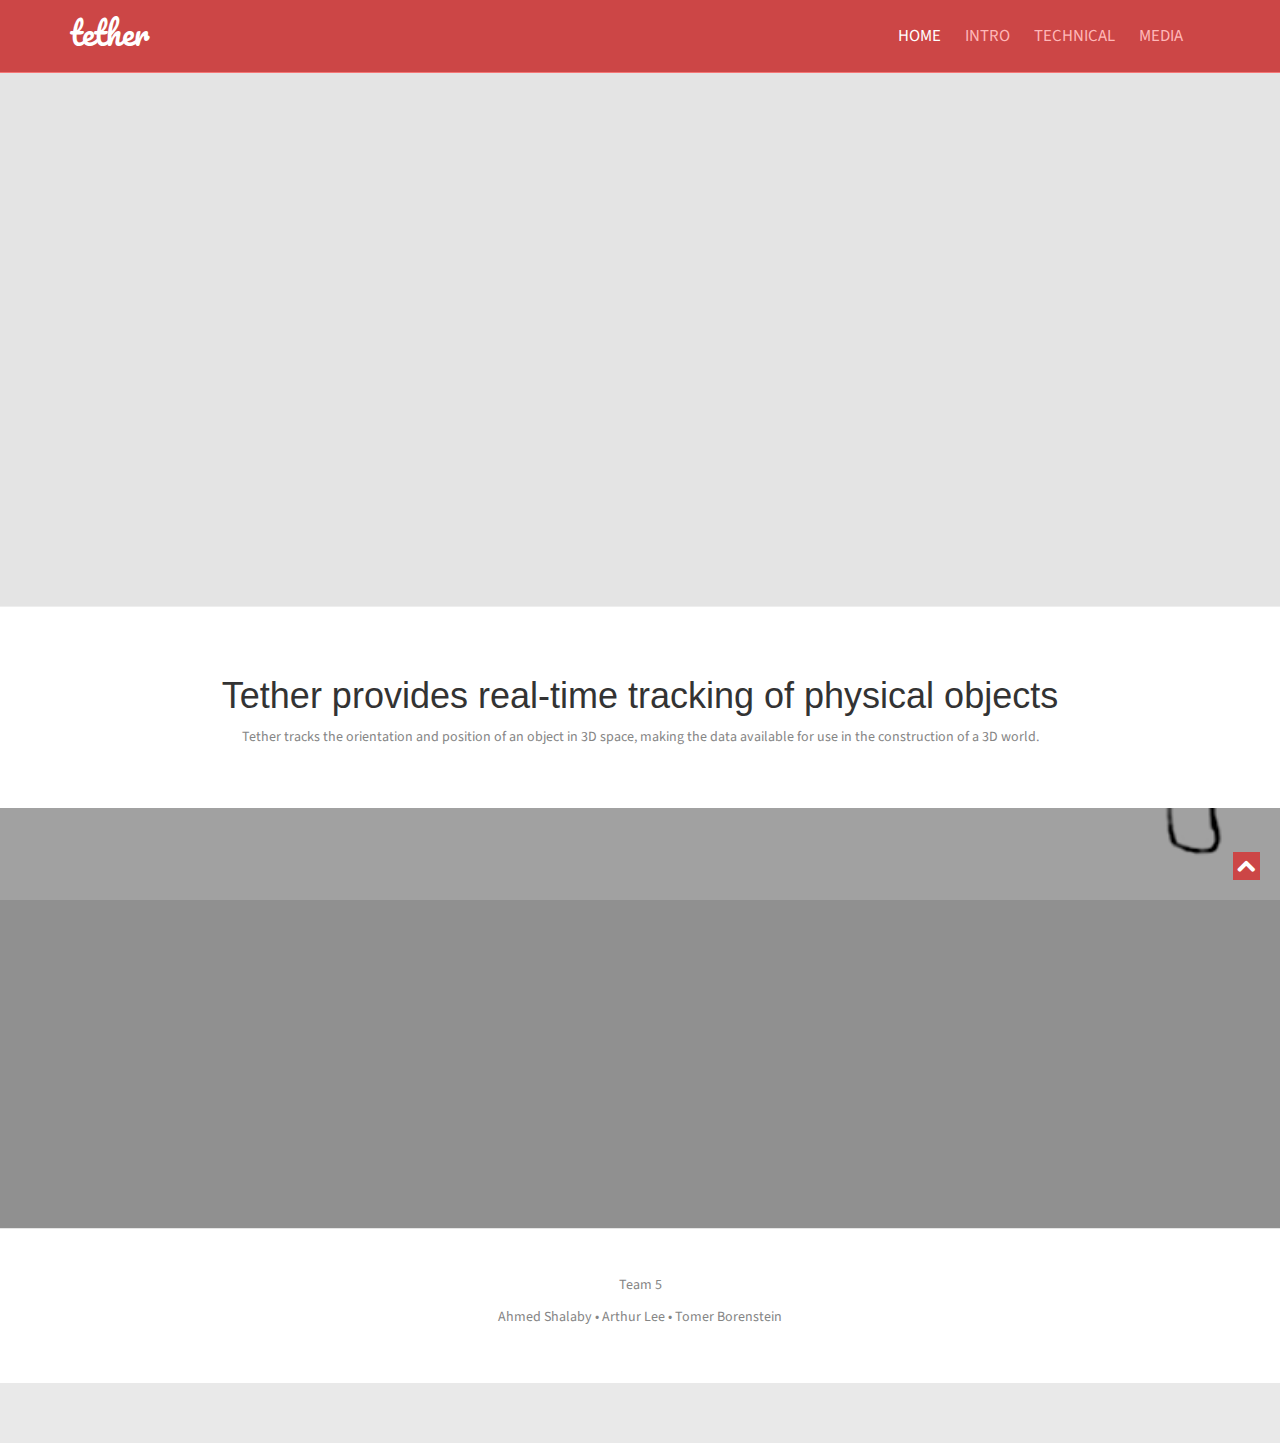
<file: website/index.html>
<!doctype html>
<!--[if IE 7 ]>    <html lang="en-gb" class="isie ie7 oldie no-js"> <![endif]-->
<!--[if IE 8 ]>    <html lang="en-gb" class="isie ie8 oldie no-js"> <![endif]-->
<!--[if IE 9 ]>    <html lang="en-gb" class="isie ie9 no-js"> <![endif]-->
<!--[if (gt IE 9)|!(IE)]><!-->
<html lang="en-gb" class="no-js">
<!--<![endif]-->
<head>
    <meta charset="utf-8">
    <meta name="viewport" content="width=device-width, initial-scale=1, maximum-scale=1">
    <!--[if lt IE 9]>
    <meta http-equiv="X-UA-Compatible" content="IE=edge,chrome=1">
    <![endif]-->
    <title>tether</title>
    <!--[if lt IE 9]>
        <script src="http://html5shim.googlecode.com/svn/trunk/html5.js"></script>
    <![endif]-->
    <!--[if lte IE 8]>
    <script type="text/javascript" src="http://explorercanvas.googlecode.com/svn/trunk/excanvas.js"></script>
  <![endif]-->
    <link rel="stylesheet" href="css/bootstrap.min.css" />
    <link rel="stylesheet" type="text/css" href="css/isotope.css" media="screen" />
    <link rel="stylesheet" href="js/fancybox/jquery.fancybox.css" type="text/css" media="screen" />
    <!-- Owl Carousel Assets -->
    <link rel="stylesheet" href="css/styles.css" />
    <!-- Font Awesome -->
    <link href="font/css/font-awesome.min.css" rel="stylesheet">
</head>

<body>
    <header class="header">
        <div class="container">
            <nav class="navbar navbar-inverse" role="navigation">
                <div class="navbar-header">
                    <button type="button" id="nav-toggle" class="navbar-toggle" data-toggle="collapse" data-target="#main-nav">
                        <span class="sr-only">Toggle navigation</span>
                        <span class="icon-bar"></span>
                        <span class="icon-bar"></span>
                        <span class="icon-bar"></span>
                    </button>
                    <a href="#" class="navbar-brand scroll-top logo"><b>tether</b></a>
                </div>
                <!--/.navbar-header-->
                <div id="main-nav" class="collapse navbar-collapse">
                    <ul class="nav navbar-nav" id="mainNav">
                        <li class="active"><a href="#home">Home</a></li>
                        <li><a href="intro.html">Intro</a></li>
                        <li><a href="tech.html">Technical</a></li>
                        <li><a href="media.html">Media</a></li>
                    </ul>
                </div>
                <!--/.navbar-collapse-->
            </nav>
            <!--/.navbar-->
        </div>
        <!--/.container-->
    </header>
    <!--/.header-->
    <div id="#top"></div>
    <section id="home">
        <div class="banner-container" style="text-align: center">
          <iframe width="960" height="540" src="https://www.youtube.com/embed/zDt4BUY5qfU" frameborder="0" allowfullscreen></iframe>
        </div>
    </section>
    <section id="introText">
        <div class="container">
            <div class="text-center">
            <h1>Tether provides real-time tracking of physical objects</h1>
            <p>Tether tracks the orientation and position of an object in 3D space, making the data available for use in the construction of a 3D world.</p>
            </div>
        </div>

    </section>

    <!--Picture-->
    <section id="quote" class="bg-parlex">
        <div class="parlex-back">
            <div class="container secPad text-center">
              <br><br><br><br><br><br><br><br><br><br><br><br>
            </div>
            <!--/.container-->
        </div>
    </section>

    <footer>
        <div class="container">
            <div class="social text-center">
              <p>Team 5</p>
              <p>Ahmed Shalaby &bull; Arthur Lee &bull; Tomer Borenstein</p>
            </div>

            <div class="clear"></div>
            <!--CLEAR FLOATS-->
        </div>
    </footer>
    <!--/.page-section-->
    <section class="copyright">
        <div class="container">
            <div class="row">
                <div class="col-sm-12 text-center">
                    Template by <a href="http://webThemez.com">WebThemez.com</a>
                </div>
            </div>
            <!-- / .row -->
        </div>
    </section>
    <a href="#top" class="topHome"><i class="fa fa-chevron-up fa-2x"></i></a>

    <!--[if lte IE 8]><script src="//ajax.googleapis.com/ajax/libs/jquery/1.11.0/jquery.min.js"></script><![endif]-->
    <script src="js/modernizr-latest.js"></script>
    <script src="js/jquery-1.8.2.min.js" type="text/javascript"></script>
    <script src="js/bootstrap.min.js" type="text/javascript"></script>
    <script src="js/jquery.isotope.min.js" type="text/javascript"></script>
    <script src="js/fancybox/jquery.fancybox.pack.js" type="text/javascript"></script>
    <script src="js/jquery.nav.js" type="text/javascript"></script>
    <script src="js/jquery.cslider.js" type="text/javascript"></script>
    <script src="js/custom.js" type="text/javascript"></script>
    <script src="js/owl-carousel/owl.carousel.js"></script>
</body>
</html>
</file>
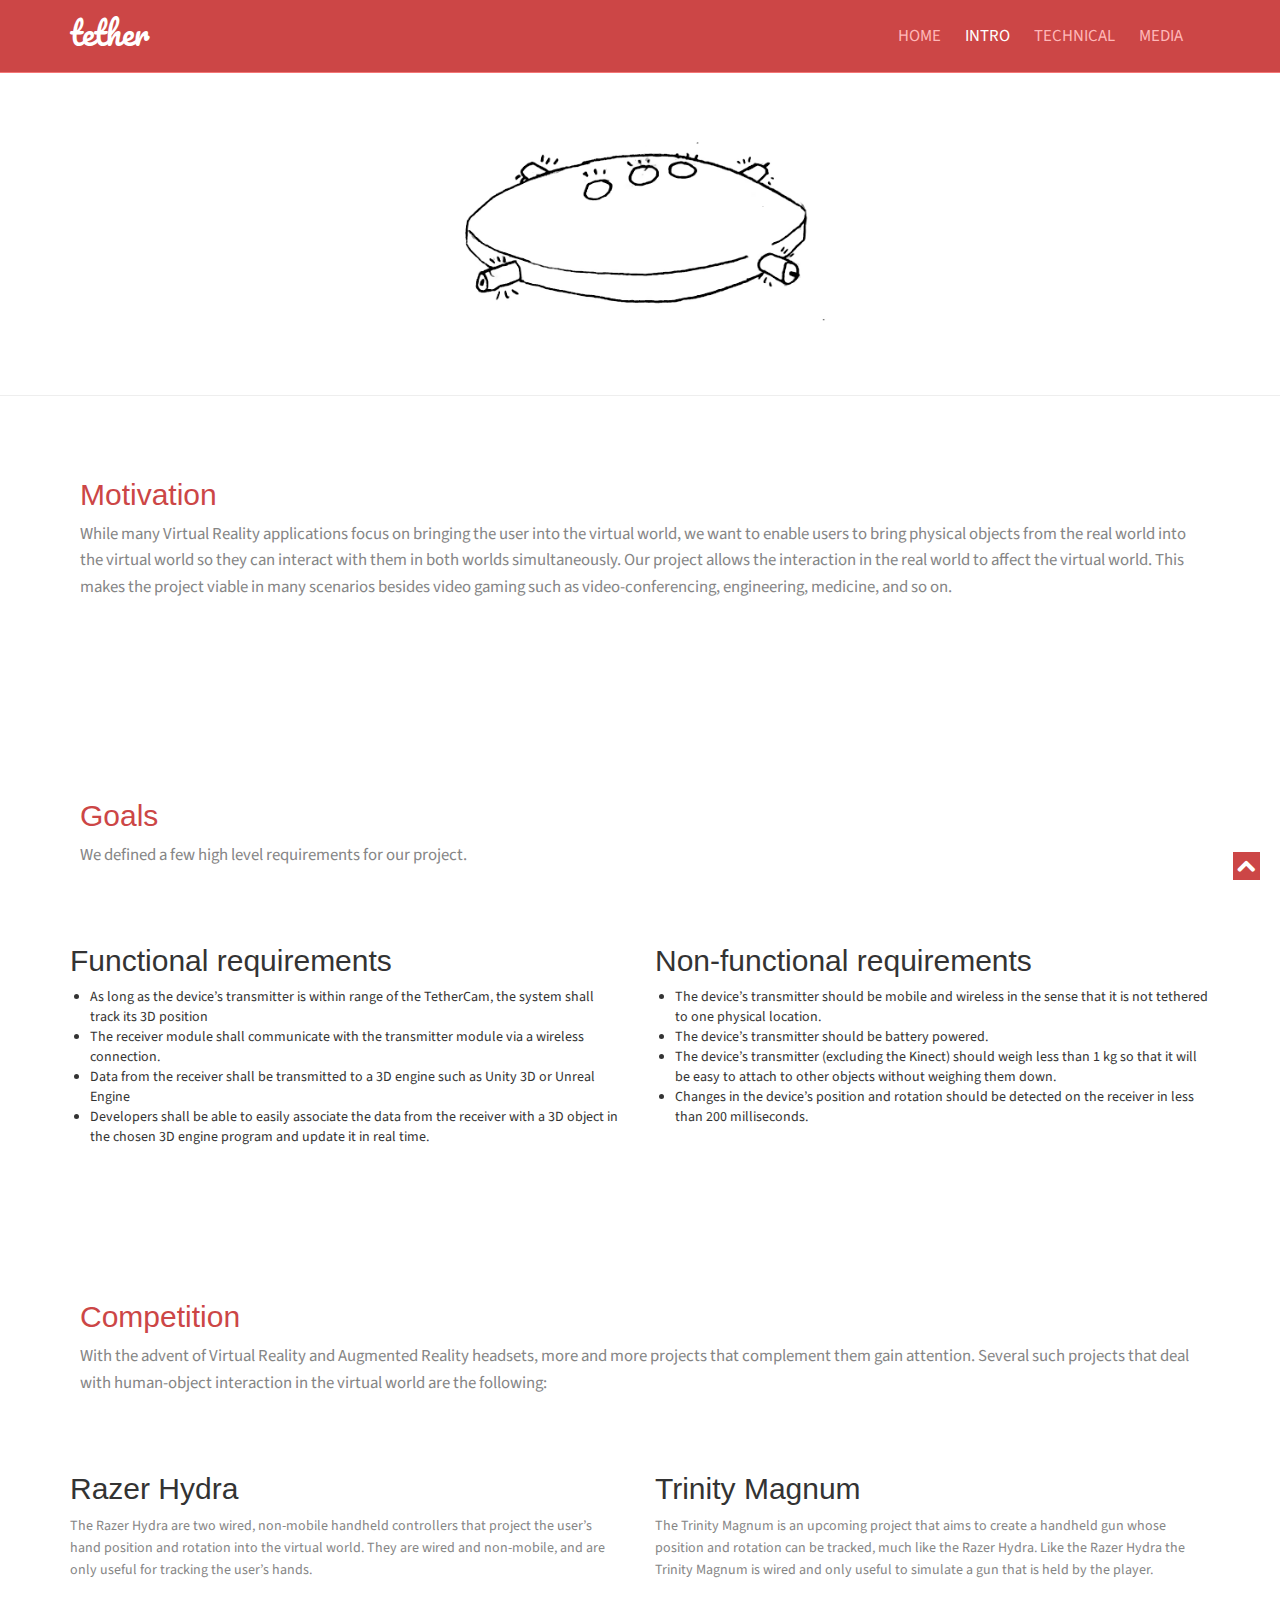
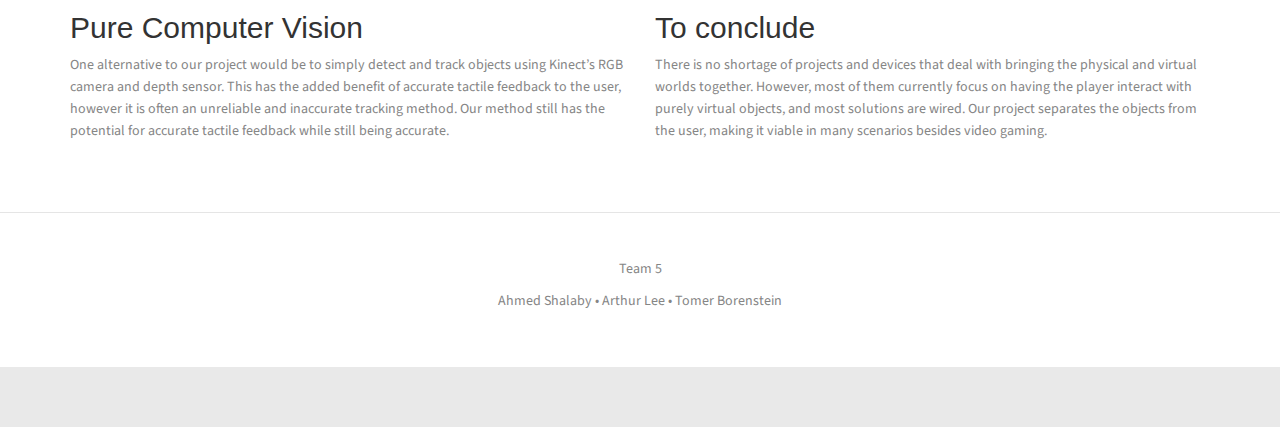
<file: website/intro.html>
<!doctype html>
<!--[if IE 7 ]>    <html lang="en-gb" class="isie ie7 oldie no-js"> <![endif]-->
<!--[if IE 8 ]>    <html lang="en-gb" class="isie ie8 oldie no-js"> <![endif]-->
<!--[if IE 9 ]>    <html lang="en-gb" class="isie ie9 no-js"> <![endif]-->
<!--[if (gt IE 9)|!(IE)]><!-->
<html lang="en-gb" class="no-js">
<!--<![endif]-->
<head>
    <meta charset="utf-8">
    <meta name="viewport" content="width=device-width, initial-scale=1, maximum-scale=1">
    <!--[if lt IE 9]>
    <meta http-equiv="X-UA-Compatible" content="IE=edge,chrome=1">
    <![endif]-->
    <title>tether</title>
    <!--[if lt IE 9]>
        <script src="http://html5shim.googlecode.com/svn/trunk/html5.js"></script>
    <![endif]-->
    <!--[if lte IE 8]>
    <script type="text/javascript" src="http://explorercanvas.googlecode.com/svn/trunk/excanvas.js"></script>
  <![endif]-->
    <link rel="stylesheet" href="css/bootstrap.min.css" />
    <link rel="stylesheet" type="text/css" href="css/isotope.css" media="screen" />
    <link rel="stylesheet" href="js/fancybox/jquery.fancybox.css" type="text/css" media="screen" />
    <!-- Owl Carousel Assets -->
    <link rel="stylesheet" href="css/styles.css" />
    <!-- Font Awesome -->
    <link href="font/css/font-awesome.min.css" rel="stylesheet">
</head>

<body>
    <header class="header">
        <div class="container">
            <nav class="navbar navbar-inverse" role="navigation">
                <div class="navbar-header">
                    <button type="button" id="nav-toggle" class="navbar-toggle" data-toggle="collapse" data-target="#main-nav">
                        <span class="sr-only">Toggle navigation</span>
                        <span class="icon-bar"></span>
                        <span class="icon-bar"></span>
                        <span class="icon-bar"></span>
                    </button>
                    <a href="#" class="navbar-brand scroll-top logo"><b>tether</b></a>
                </div>
                <!--/.navbar-header-->
                <div id="main-nav" class="collapse navbar-collapse">
                    <ul class="nav navbar-nav" id="mainNav">
                        <li><a href="./">Home</a></li>
                        <li class="active"><a href="intro.html">Intro</a></li>
                        <li><a href="tech.html">Technical</a></li>
                        <li><a href="media.html">Media</a></li>
                    </ul>
                </div>
                <!--/.navbar-collapse-->
            </nav>
            <!--/.navbar-->
        </div>
        <!--/.container-->
    </header>
    <!--/.header-->
    <section id="home">
      <div class="banner-container">
        <img src="images/banner-bg.png" alt="banner"/>
      </div>
    </section>


    <section id="motivation" class="secPad white">
      <div class="container">
       <div class="heading page-section">
            <!-- Heading -->
            <h2>Motivation</h2>
            <p>While many Virtual Reality applications focus on bringing the user into the virtual world, we want to enable users to bring physical objects from the real world into the virtual world so they can interact with them in both worlds simultaneously. Our project allows the interaction in the real world to affect the virtual world. This makes the project viable in many scenarios besides video gaming such as video-conferencing, engineering, medicine, and so on.</p>
        </div>
      </div>

    </section>

    <section id="goals" class="white secPad">
        <div class="container">

            <div class="heading page-section">
                <!-- Heading -->
                <h2>Goals</h2>
                <p>We defined a few high level requirements for our project.</p>
            </div>

            <div class="row">
                  <div class="col-sm-6">
                      <h2>Functional requirements</h2>
                      <ul class="mrgBtm20">
                        <li>As long as the device’s transmitter is within range of the TetherCam, the system shall track its 3D position</li>
                        <li>The receiver module shall communicate with the transmitter module via a wireless connection.</li>
                        <li>Data from the receiver shall be transmitted to a 3D engine such as Unity 3D or Unreal Engine</li>
                        <li>Developers shall be able to easily associate the data from the receiver with a 3D object in the chosen 3D engine program and update it in real time.</li>
                      </ul>
                  </div>
                  <div class="col-sm-6">
                      <h2>Non-functional requirements</h2>
                      <ul class="mrgBtm20">
                        <li>The device’s transmitter should be mobile and wireless in the sense that it is not tethered to one physical location.</li>
                        <li>The device’s transmitter should be battery powered.</li>
                        <li>The device’s transmitter (excluding the Kinect) should weigh less than 1 kg so that it will be easy to attach to other objects without weighing them down.</li>
                        <li>Changes in the device’s position and rotation should be detected on the receiver in less than 200 milliseconds.</li>

                      </ul>
                  </div>
              </div>
        </div>
    </section>


    <section id="competition" class="secPad white">
      <div class="container">
        <div class="heading page-section">
          <!-- Heading -->
          <h2>Competition</h2>
          <p>With the advent of Virtual Reality and Augmented Reality headsets, more and more projects that complement them gain attention. Several such projects that deal with human-object interaction in the virtual world are the following:</p>
        </div>
          <div class="row">
                <div class="col-sm-6">
                    <h2>Razer Hydra</h2>
                    <p class="mrgBtm20">
                      The Razer Hydra are two wired, non-mobile handheld controllers that project the user’s hand position and rotation into the virtual world. They are wired and non-mobile, and are only useful for tracking the user’s hands.
                    </p>
                </div>
                <div class="col-sm-6">
                    <h2>Trinity Magnum</h2>
                    <p class="mrgBtm20">
                      The Trinity Magnum is an upcoming project that aims to create a handheld gun whose position and rotation can be tracked, much like the Razer Hydra. Like the Razer Hydra the Trinity Magnum is wired and only useful to simulate a gun that is held by the player.
                    </p>
                </div>
            </div>
            <div class="row">
                  <div class="col-sm-6">
                      <h2>Pure Computer Vision</h2>
                      <p class="mrgBtm20">
                        One alternative to our project would be to simply detect and track objects using Kinect’s RGB camera and depth sensor. This has the added benefit of accurate tactile feedback to the user, however it is often an unreliable and inaccurate tracking method. Our method still has the potential for accurate tactile feedback while still being accurate.
                      </p>
                  </div>
                  <div class="col-sm-6">
                      <h2>To conclude</h2>
                      <p class="mrgBtm20">
                        There is no shortage of projects and devices that deal with bringing the physical and virtual worlds together. However, most of them currently focus on having the player interact with purely virtual objects, and most solutions are wired. Our project separates the objects from the user, making it viable in many scenarios besides video gaming.
                      </p>
                  </div>
              </div>
        </div>
    </section>

    <footer>
        <div class="container">
            <div class="social text-center">
              <p>Team 5</p>
              <p>Ahmed Shalaby &bull; Arthur Lee &bull; Tomer Borenstein</p>
            </div>

            <div class="clear"></div>
            <!--CLEAR FLOATS-->
        </div>
    </footer>
    <!--/.page-section-->
    <section class="copyright">
        <div class="container">
            <div class="row">
                <div class="col-sm-12 text-center">
                    Template by <a href="http://webThemez.com">WebThemez.com</a>
                </div>
            </div>
            <!-- / .row -->
        </div>
    </section>
    <a href="#top" class="topHome"><i class="fa fa-chevron-up fa-2x"></i></a>

    <!--[if lte IE 8]><script src="//ajax.googleapis.com/ajax/libs/jquery/1.11.0/jquery.min.js"></script><![endif]-->
    <script src="js/modernizr-latest.js"></script>
    <script src="js/jquery-1.8.2.min.js" type="text/javascript"></script>
    <script src="js/bootstrap.min.js" type="text/javascript"></script>
    <script src="js/jquery.isotope.min.js" type="text/javascript"></script>
    <script src="js/fancybox/jquery.fancybox.pack.js" type="text/javascript"></script>
    <script src="js/jquery.nav.js" type="text/javascript"></script>
    <script src="js/jquery.cslider.js" type="text/javascript"></script>
    <script src="js/custom.js" type="text/javascript"></script>
    <script src="js/owl-carousel/owl.carousel.js"></script>
</body>
</html>
</file>
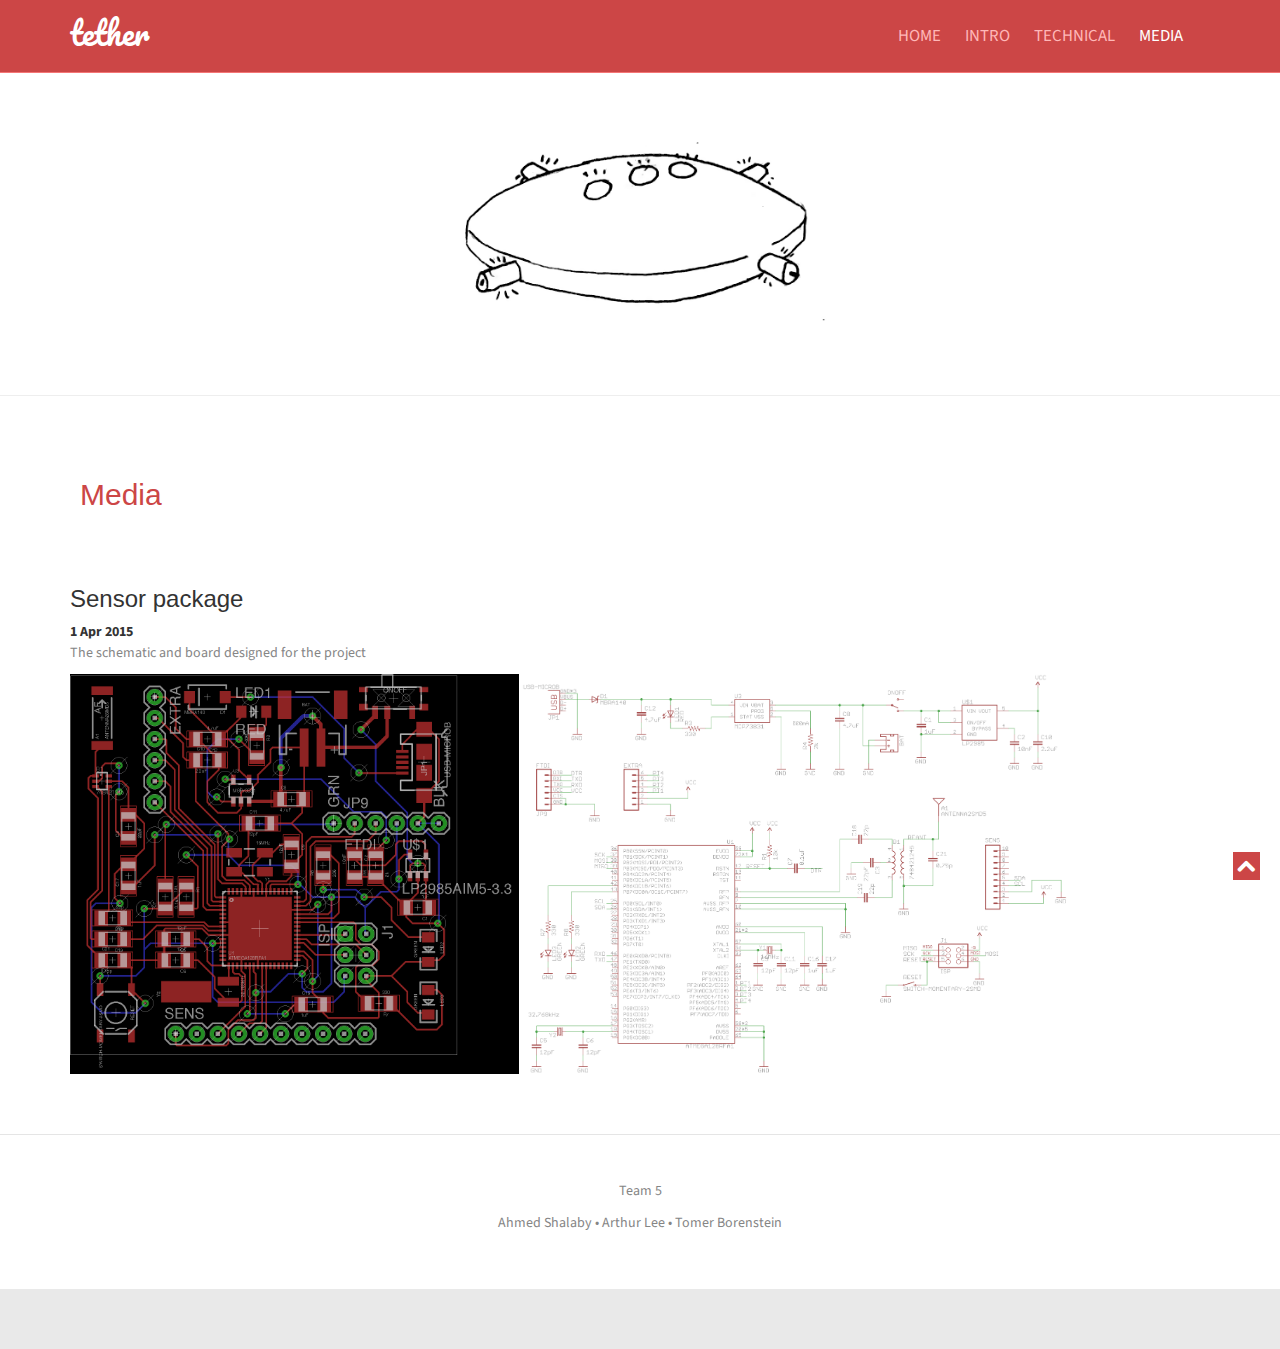
<file: website/media.html>
<!doctype html>
<!--[if IE 7 ]>    <html lang="en-gb" class="isie ie7 oldie no-js"> <![endif]-->
<!--[if IE 8 ]>    <html lang="en-gb" class="isie ie8 oldie no-js"> <![endif]-->
<!--[if IE 9 ]>    <html lang="en-gb" class="isie ie9 no-js"> <![endif]-->
<!--[if (gt IE 9)|!(IE)]><!-->
<html lang="en-gb" class="no-js">
<!--<![endif]-->
<head>
    <meta charset="utf-8">
    <meta name="viewport" content="width=device-width, initial-scale=1, maximum-scale=1">
    <!--[if lt IE 9]>
    <meta http-equiv="X-UA-Compatible" content="IE=edge,chrome=1">
    <![endif]-->
    <title>tether</title>
    <!--[if lt IE 9]>
        <script src="http://html5shim.googlecode.com/svn/trunk/html5.js"></script>
    <![endif]-->
    <!--[if lte IE 8]>
    <script type="text/javascript" src="http://explorercanvas.googlecode.com/svn/trunk/excanvas.js"></script>
  <![endif]-->
    <link rel="stylesheet" href="css/bootstrap.min.css" />
    <link rel="stylesheet" type="text/css" href="css/isotope.css" media="screen" />
    <link rel="stylesheet" href="js/fancybox/jquery.fancybox.css" type="text/css" media="screen" />
    <!-- Owl Carousel Assets -->
    <link rel="stylesheet" href="css/styles.css" />
    <!-- Font Awesome -->
    <link href="font/css/font-awesome.min.css" rel="stylesheet">
</head>

<body>
    <header class="header">
        <div class="container">
            <nav class="navbar navbar-inverse" role="navigation">
                <div class="navbar-header">
                    <button type="button" id="nav-toggle" class="navbar-toggle" data-toggle="collapse" data-target="#main-nav">
                        <span class="sr-only">Toggle navigation</span>
                        <span class="icon-bar"></span>
                        <span class="icon-bar"></span>
                        <span class="icon-bar"></span>
                    </button>
                    <a href="#" class="navbar-brand scroll-top logo"><b>tether</b></a>
                </div>
                <!--/.navbar-header-->
                <div id="main-nav" class="collapse navbar-collapse">
                    <ul class="nav navbar-nav" id="mainNav">
                        <li><a href="./">Home</a></li>
                        <li><a href="intro.html">Intro</a></li>
                        <li><a href="tech.html">Technical</a></li>
                        <li class="active"><a href="media.html">Media</a></li>
                    </ul>
                </div>
                <!--/.navbar-collapse-->
            </nav>
            <!--/.navbar-->
        </div>
        <!--/.container-->
    </header>
    <!--/.header-->
    <section id="home">
      <div class="banner-container">
        <img src="images/banner-bg.png" alt="banner"/>
      </div>
    </section>

    <section id="technologies" class="secPad white">
      <div class="container">
        <div class="heading page-section">
          <!-- Heading -->
          <h2>Media</h2>
        </div>
          <div class="row">
            <div class="col-sm-12">
                <h3>Sensor package</h3>
                <strong>1 Apr 2015</strong>
                <p>The schematic and board designed for the project</p>
                <a href="images/media/20140401-board.png"><img src="images/media/20140401-board.png" height="400"></a>
                <a href="images/media/20140401-schematic.png"><img src="images/media/20140401-schematic.png" height="400"></a>
            </div>
        </div>
    </section>

    <footer>
        <div class="container">
            <div class="social text-center">
              <p>Team 5</p>
              <p>Ahmed Shalaby &bull; Arthur Lee &bull; Tomer Borenstein</p>
            </div>

            <div class="clear"></div>
            <!--CLEAR FLOATS-->
        </div>
    </footer>
    <!--/.page-section-->
    <section class="copyright">
        <div class="container">
            <div class="row">
                <div class="col-sm-12 text-center">
                    Template by <a href="http://webThemez.com">WebThemez.com</a>
                </div>
            </div>
            <!-- / .row -->
        </div>
    </section>
    <a href="#top" class="topHome"><i class="fa fa-chevron-up fa-2x"></i></a>

    <!--[if lte IE 8]><script src="//ajax.googleapis.com/ajax/libs/jquery/1.11.0/jquery.min.js"></script><![endif]-->
    <script src="js/modernizr-latest.js"></script>
    <script src="js/jquery-1.8.2.min.js" type="text/javascript"></script>
    <script src="js/bootstrap.min.js" type="text/javascript"></script>
    <script src="js/jquery.isotope.min.js" type="text/javascript"></script>
    <script src="js/fancybox/jquery.fancybox.pack.js" type="text/javascript"></script>
    <script src="js/jquery.nav.js" type="text/javascript"></script>
    <script src="js/jquery.cslider.js" type="text/javascript"></script>
    <script src="js/custom.js" type="text/javascript"></script>
    <script src="js/owl-carousel/owl.carousel.js"></script>
</body>
</html>
</file>
<file: website/css/isotope.css>
/* Start: Recommended Isotope styles */

/**** Isotope Filtering ****/

.isotope-item {
  z-index: 2;
}

.isotope-hidden.isotope-item {
  pointer-events: none;
  z-index: 1;
}

/**** Isotope CSS3 transitions ****/

.isotope,
.isotope .isotope-item {
  -webkit-transition-duration: 0.8s;
     -moz-transition-duration: 0.8s;
      -ms-transition-duration: 0.8s;
       -o-transition-duration: 0.8s;
          transition-duration: 0.8s;
}

.isotope {
  -webkit-transition-property: height, width;
     -moz-transition-property: height, width;
      -ms-transition-property: height, width;
       -o-transition-property: height, width;
          transition-property: height, width;
}

.isotope .isotope-item {
  -webkit-transition-property: -webkit-transform, opacity;
     -moz-transition-property:    -moz-transform, opacity;
      -ms-transition-property:     -ms-transform, opacity;
       -o-transition-property:         top, left, opacity;
          transition-property:         transform, opacity;
}

/**** disabling Isotope CSS3 transitions ****/

.isotope.no-transition,
.isotope.no-transition .isotope-item,
.isotope .isotope-item.no-transition {
  -webkit-transition-duration: 0s;
     -moz-transition-duration: 0s;
      -ms-transition-duration: 0s;
       -o-transition-duration: 0s;
          transition-duration: 0s;
}

/* End: Recommended Isotope styles */



/* disable CSS transitions for containers with infinite scrolling*/
.isotope.infinite-scrolling {
  -webkit-transition: none;
     -moz-transition: none;
      -ms-transition: none;
       -o-transition: none;
          transition: none;
}



/**** Isotope styles ****/

/* required for containers to inherit vertical size from window */
/*html,
body {
  height: 100%;
}*/

#container {
  border: 1px solid #666;
  padding: 5px;
  margin-bottom: 20px;
}

.element {
  width: 110px;
  height: 110px;
  margin: 5px;
  float: left;
  overflow: hidden;
  position: relative;
  background: #888;
  color: #222;
  -webkit-border-top-right-radius: 1.2em;
      -moz-border-radius-topright: 1.2em;
          border-top-right-radius: 1.2em;
}

.element.alkali          { background: #F00; background: hsl(   0, 100%, 50%); }
.element.alkaline-earth  { background: #F80; background: hsl(  36, 100%, 50%); }
.element.lanthanoid      { background: #FF0; background: hsl(  72, 100%, 50%); }
.element.actinoid        { background: #0F0; background: hsl( 108, 100%, 50%); }
.element.transition      { background: #0F8; background: hsl( 144, 100%, 50%); }
.element.post-transition { background: #0FF; background: hsl( 180, 100%, 50%); }
.element.metalloid       { background: #08F; background: hsl( 216, 100%, 50%); }
.element.other.nonmetal  { background: #00F; background: hsl( 252, 100%, 50%); }
.element.halogen         { background: #F0F; background: hsl( 288, 100%, 50%); }
.element.noble-gas       { background: #F08; background: hsl( 324, 100%, 50%); }


.element * {
  position: absolute;
  margin: 0;
}

.element .symbol {
  left: 0.2em;
  top: 0.4em;
  font-size: 3.8em;
  line-height: 1.0em;
  color: #FFF;
}
.element.large .symbol {
  font-size: 4.5em;
}

.element.fake .symbol {
  color: #000;
}

.element .name {
  left: 0.5em;
  bottom: 1.6em;
  font-size: 1.05em;
}

.element .weight {
  font-size: 0.9em;
  left: 0.5em;
  bottom: 0.5em;
}

.element .number {
  font-size: 1.25em;
  font-weight: bold;
  color: hsla(0,0%,0%,.5);
  right: 0.5em;
  top: 0.5em;
}

.variable-sizes .element.width2 { width: 230px; }

.variable-sizes .element.height2 { height: 230px; }

.variable-sizes .element.width2.height2 {
  font-size: 2.0em;
}

.element.large,
.variable-sizes .element.large,
.variable-sizes .element.large.width2.height2 {
  font-size: 3.0em;
  width: 350px;
  height: 350px;
  z-index: 100;
}

.clickable .element:hover {
  cursor: pointer;
}

.clickable .element:hover h3 {
  text-shadow:
    0 0 10px white,
    0 0 10px white
  ;
}

.clickable .element:hover h2 {
  color: white;
}
</file>
<file: website/css/styles.css>
/*
Theme Name: City Square Theme
Author URI: http://webthemez.com/
Description: This theme is a pretty versatile, that places the emphasis of the home page. It would be great for a corporate websites, business websites, personal blog.
License: Free to use for personal and commercial, but you need to place back link in the bottom of the template.
*/
@import url(http://fonts.googleapis.com/css?family=Source+Sans+Pro:400,600,700);
@import url(http://fonts.googleapis.com/css?family=Pacifico);

* {
    margin: 0;
    padding: 0;
    font-family: 'Source Sans Pro', sans-serif;
}

body {
    font-size: 14px;
    font-family: 'Source Sans Pro', sans-serif;
    -webkit-font-smoothing: antialiased;
    background: #E4E4E4;
}

::selection {
    color: #fff;
    background: #CC4646;
}

::-moz-selection {
    color: #fff;
    background: #CC4646;
}

p {
    color: #858585;
	line-height:22px;
}
.white{
	background:#fff;
	}
.pDark p {
    color: #6D6D6D;
}

.pDark h3 {
    color: #BEBEBE;
}

.btn, .form-control, .team-socials i {
    border-radius: 5px !important;
}

.button-outline {
    -webkit-font-smoothing: antialiased;
    display: inline-block;
    vertical-align: middle;
    zoom: 1;
    color: #fff;
    padding: 10px 25px;
    border: 2px solid #fff;
    border-radius: 0px;
    font-size: 16px;
    font-weight: 400;
    background: rgba(255,255,255,0.15);
}

    .button-outline:hover {
        color: #fff;
        background: rgba(255,255,255,0.35);
    }

a {
    color: #CC4646;
    text-decoration: none;
    text-shadow: none;
    -webkit-transition: all 0.2s linear;
    -moz-transition: all 0.2s linear;
    -ms-transition: all 0.2s linear;
    -o-transition: all 0.2s linear;
    transition: all 0.2s linear;
}

    a:hover {
        color: #DF3927;
        text-decoration: none;
    }

.btn {
    border: 0px;
    border-radius: 0px;
}
.btn:hover {
background: #E24040;
}

.btn-primary {
    background: #CC4646;
}

.form-control {
    border-radius: 0px;
}

.mrgn30 {
    margin: 30px 0;
}

.copyright {
    color: #E9E9E9;
    background: #E9E9E9;
    padding: 20px 0;
}
.copyright a:link, .copyright a:visited {
  cursor: arrow;
  color: #E9E9E9;
}

#top {
    position: relative;
}

.topHome {
    position: fixed;
    bottom: 20px;
    right: 20px;
    z-index: 5;
	background: #CC4646;
}
.topHome .fa-2x {
font-size: 20px;
color:#fff;
margin: 4px;
}
/* Header
----------------------------------------------*/
.header {
    position: fixed;
    width: 100%;
    background: #CC4646;
    z-index: 50;
    border-radius: 0;
    top: 0px;
    border-bottom: 1px solid #F57676;
}

.navbar-inverse .navbar-toggle {
    border-color: #CC4646;
    background-color: #CC4646;
}
.header .navbar {
margin: 0;
background: transparent !important;
}
    .navbar-inverse .navbar-toggle .icon-bar {
        /*background-color: #CC4646;*/;
    }

    .navbar-inverse .navbar-toggle:hover, .navbar-inverse .navbar-toggle:focus {
        background: #CC4646;
    }

.navbar-inverse .navbar-nav > li > a:hover, .navbar-inverse .navbar-nav > li > a:focus {
    color: #CC4646;
}

.navbar-inverse .navbar-toggle:hover .icon-bar {
    background: #fff;
}
.navbar-inverse .navbar-nav > li > a {
	color: #FFB8B8;
}
.navbar-inverse .navbar-nav > li > a:hover, .navbar-inverse .navbar-nav > li > a:focus {
color: #FFFFFF;
}
.navbar-inverse .navbar-nav > .active > a, .navbar-inverse .navbar-nav > .active > a:hover, .navbar-inverse .navbar-nav > .active > a:focus {
color: #FFFFFF;
background: none;
}
.navbar-toggle {
}
/*.carousel-inner*/
#myCarousel {
    margin-top: 50px;
    border-bottom: 4px solid #CC4646;
}

.carousel-inner > .item {
}

.carousel-caption {
    padding: 0px;
    bottom: 40%;
    display: block;
    height: 80px;
}

    .carousel-caption h1 {
        font-size: 45px;
        padding: 10px 15px;
        background: rgba(128, 180, 33, 0.80);
        color: #FFFFFF;
        text-shadow: none;
        font-weight: bold;
        display: inline-block;
    }

    .carousel-caption h3 {
        font-size: 30px;
        color: #1C4604;
        font-weight: bold;
        text-shadow: #fff 1px 1px 1px;
    }

.actionPanel {
    padding: 25px 0;
    background: #CC4646;
}

    .actionPanel h3 {
        margin: 0px;
    }

.circle {
    background: #CC4646;
    height: 60px;
    width: 60px;
    border-radius: 35px;
    color: #fff;
    line-height: 60px !important;
}
/*----Nav ----*/
.header .navbar-brand {
    float: left;
    padding: 16px 15px;
    line-height: 18px;
    height: 50px;
    /*color:#CC4646;*/;
}

.navbar-brand b {
    color: #fff;
	font-family: 'Pacifico', cursive;
	font-weight:400;
}

.logo {
    font-size: 2.2em;
    text-shadow: none;
    margin: 8px 0 0 0;
}

    .logo:hover {
        color: #5A5A5A;
    }

.header .navbar {
    margin: 0;
    background: #fff;
    border: 0;
}

.navbar-inverse .navbar-nav > li > a {
    font-size: 1.2em;
    line-height: normal;
    margin: 17px;
    padding: 6px 10px !important;
    border-radius: 5px;
}

.navbar-inverse .navbar-nav > .active > a, .navbar-inverse .navbar-nav > .active > a:hover, .navbar-inverse .navbar-nav > .active > a:focus {
    color: #fff;
    background: none;
}

.navbar-nav > li:hover > a {
    color: #fff;
}

.header .navbar-nav > li > a {
    padding: 25px 18px;
    text-transform: uppercase;
}

.page-section {
    width: 100%;
    height: auto;
    padding: 30px 0;
}

.noPadd {
    padding: 0;
}

.page-section h1 {
    font-size: 3.5em;
    margin: 90px 0 30px;
    line-height: 1.2em;
}

    .page-section h1 span {
        font-weight: 200;
    }

.page-section h2 {
    color: #CC4646;
}

.page-section p {
    font-size: 1.1em;
    line-height: 1.6em;
}

.darkBg {
    background: rgb(44, 44, 44);
}

    .darkBg .fa {
        color: #CC4646;
    }
/*--- Banner ----*/
.banner-container {
    width: 100%;
    position: relative;
    padding: 0px;
    box-shadow: 0px 0px 1px rgba(0,0,0,0.4);
    /*background: url("../images/banner-bg.jpg") no-repeat;*/
    background-size: 100% 100%;
    background-size: cover;
    margin-top: 60px;
    position: relative;
}

    .banner-container > img {
        width: 100%;
    }

.banner-content {
    position: absolute;
    z-index: 3;
    top: 0px;
    left: 0px;
    right: 0px;
}

    .banner-content h2 {
        color: #fff;
        font-size: 3.5em;
        margin: 2% 0 30px;
        line-height: 1.2em;
    }

    .banner-content p {
        font-size: 1.6em;
        font-weight: normal;
        font-style: normal;
        color: #fff;
    }

.da-slider {
    margin: 0 auto !important;
}

.sub-heading {
    padding: 15px 0;
}

    .sub-heading h2 {
        font-size: 18px;
        margin: 15px 0 8px !important;
    }

    .sub-heading p {
        color: #5A5A5A;
    }

.heading {
    padding: 3px 10px;
    padding-bottom: 15px;
    margin-bottom: 30px;
    display: block;
}

    .heading p {
        font-size: 1.2em;
    }

.pdingBtm30 {
    padding-bottom: 30px;
}

.da-arrows span:after {
    width: 25px;
    height: 24px;
}

.da-arrows span {
    position: absolute;
    top: 50%;
    height: 34px;
    width: 34px;
    border-radius: 60px;
    background: none;
}

.da-dots span {
    display: inline-block;
    position: relative;
    width: 16px;
    height: 16px;
    border-radius: 0px;
    background: rgba(255, 255, 255, 0.13);
    margin: 3px;
    cursor: pointer;
    box-shadow: 1px 1px 1px rgba(0,0,0,0.6) inset, 1px 1px 1px rgba(255,255,255,0.1);
    border: 2px solid rgba(255, 255, 255, 0.6);
}
.secPad{
	padding:60px 0;
}
/*Intro Content*/
#introText {
padding:50px 0;
background:#fff;
}

#aboutUs .txtHead{
background:#fff;
padding:20px 10px;
}
#aboutUs .txtHead .fa {
font-size: 58px;
color: #5E5E5E;
}
.tileBox p{
    background-color: #f0f0f0;
font-size: 15px;
color: #777777;
padding: 20px;
margin: 0px;
}
/*parlex*/
.bg-parlex {
padding-top: 0px;
background-image: url('../images/banner-motion.png');
background-size: cover;
background-repeat: no-repeat;
background-attachment: fixed;
}
.parlex-back {
padding: 30px 0;
background-color: rgba(0, 0, 0, 0.37);
color: #FDFDFD !important;
}
/*Skills*/
.skilltitle {
text-align: right;
font-weight: 600;
padding-right: 0px;
}
.progress {
border-radius: 0px;
height: 15px;
margin-top: 5px;
background-color: #D6D6D6;
}
.progress .progress-bar {
background-color: #CC4646;
}
/*Skills*/

/*Timeline*/

#timeline {
  list-style: none;
  position: relative;
}
#timeline:before {
  top: 0;
  bottom: 0;
  position: absolute;
  content: " ";
  width: 2px;
  background-color: #CC4646;
  left: 50%;
  margin-left: -1.5px;
}
#timeline .clearFix {
  clear: both;
  height: 0;
}
#timeline .timeline-badge {
  color: #fff;
  width: 50px;
  height: 50px;
  font-size: 1.2em;
  text-align: center;
  position: absolute;
  top: 20px;
  left: 50%;
  margin-left: -25px;
  background-color: #CC4646;
  z-index: 36;
  border-top-right-radius: 50%;
  border-top-left-radius: 50%;
  border-bottom-right-radius: 50%;
  border-bottom-left-radius: 50%;
}
#timeline .timeline-badge span.timeline-balloon-date-day {
  font-size: 1.4em;
}
#timeline .timeline-badge span.timeline-balloon-date-month {
  font-size: 13px;
position: relative;
top: -6px;
display: inherit;
}
#timeline .timeline-badge.timeline-filter-movement {
  background-color: #ffffff;
  font-size: 1.7em;
  height: 35px;
  margin-left: -18px;
  width: 35px;
  top: 40px;
}
#timeline .timeline-badge.timeline-filter-movement a span {
  color: #CC4646;
  font-size: 1.3em;
  top: -1px;
}
#timeline .timeline-badge.timeline-future-movement {
  background-color: #ffffff;
  height: 35px;
  width: 35px;
  font-size: 1.7em;
  top: -16px;
  margin-left: -18px;
}
#timeline .timeline-badge.timeline-future-movement a span {
  color: #CC4646;
  font-size: .9em;
  top: 2px;
  left: 1px;
}
#timeline .timeline-movement {
  border-bottom: dashed 1px #CC4646;
  position: relative;
}
#timeline .timeline-movement.timeline-movement-top {
  height: 60px;
}
#timeline .timeline-movement .timeline-item {
  padding: 20px 0;
}
#timeline .timeline-movement .timeline-item .timeline-panel {
  border: 1px solid #d4d4d4;
  border-radius: 3px;
  background-color: #FFFFFF;
  color: #666;
  padding: 10px;
  position: relative;
  -webkit-box-shadow: 0 1px 6px rgba(0, 0, 0, 0.175);
  box-shadow: 0 1px 6px rgba(0, 0, 0, 0.175);
}
#timeline .timeline-movement .timeline-item .timeline-panel .timeline-panel-ul {
  list-style: none;
  padding: 0;
  margin: 0;
}
#timeline .timeline-movement .timeline-item .timeline-panel.credits .timeline-panel-ul {
  text-align: right;
}
#timeline .timeline-movement .timeline-item .timeline-panel.credits .timeline-panel-ul li {
  color: #666;
}
#timeline .timeline-movement .timeline-item .timeline-panel.credits .timeline-panel-ul li span.importo {
  color: #468c1f;
  font-size: 1.3em;
}
#timeline .timeline-movement .timeline-item .timeline-panel.debits .timeline-panel-ul {
  text-align: left;
}
#timeline .timeline-movement .timeline-item .timeline-panel.debits .timeline-panel-ul span.importo {
  color: #e2001a;
  font-size: 1.3em;
}

/* Services
    -------------------------------------------------*/
.grid .text-content {
    padding-left: 35%;
}

.grid .text-content {
    display: block;
    padding-left: 19%;
    padding-right: 8%;
}

.grid .grid-item {
}

.grid .text-content h5 {
    font-weight: bold;
}

.grid .grid-item .item-content {
    display: block;
    outline: none;
    text-decoration: none;
    padding: 20px 0;
}

.item-content .fa {
    position: absolute;
    color: #646464;
    font-size: 4.5em;
    top: 36px;
}
/* Team
    ---------------------------------------------------*/
.team-member {
    margin-bottom: 15px;
}

.member-img {
    overflow: hidden;
}

.team-member .member-img img {
    max-width: 250px;
    margin: 0 auto;
    border: 1px solid #CC4646;
}

.team-member h4 {
    font-size: 19px;
    line-height: 32px;
    margin: 10px 0 0 15px;
    text-align: center;
}

.team-member .pos {
    display: block;
    margin: 0 0 0 15px;
    text-align: center;
}

.team-member .contact a {
    padding: 0 8px;
}





.descrition {
    min-height: 90px;
    /*text-align: center;*/
    /*border-bottom: 1px solid #dadde2;*/
    padding: 5px 15px;
}

.team-member {
    padding-top: 5px;
}

.team-socials {
    margin: 15px 0;
    display: block;
    text-align: center;
}

    .team-socials i {
        width: 42px;
        height: 42px;
        line-height: 42px;
        background: transparent;
        border: 2px solid #E7EBEF;
        margin: 0px 5px 0px 0px;
        position: relative;
        display: inline-block;
        text-align: center;
        font-size: 18px;
    }
/* ------- */

.isotopeWrapper article {
    margin-bottom: 30px;
}

#portfolio {
    background:rgb(24, 24, 24);
}

    #portfolio img {
        width: 100%;
    }

    #portfolio article p {
        margin-bottom: 1.45em;
        /*set next row on the baseline*/;
    }

nav#filter {
    margin-bottom: 1.5em;
}

    nav#filter li {
        display: inline-block;
        margin: 0 0 0 5px;
    }

    nav#filter a {
        padding: 4px 12px;
        line-height: 20px;
        border: 1px solid #CC4646;
        text-decoration: none;
    }

.current {
    background: #CC4646;
    color: #fff;
}

.portfolio-items article img {
    width: 100%;
}

.portfolio-item {
    display: block;
    position: relative;
    -webkit-transition: all 0.2s ease-in-out;
    -moz-transition: all 0.2s ease-in-out;
    -o-transition: all 0.2s ease-in-out;
    transition: all 0.2s ease-in-out;
}

    .portfolio-item img {
        -webkit-transition: all 300ms linear;
        -moz-transition: all 300ms linear;
        -o-transition: all 300ms linear;
        -ms-transition: all 300ms linear;
        transition: all 300ms linear;
    }

    .portfolio-item .portfolio-desc {
        display: block;
        opacity: 0;
        position: absolute;
        width: 100%;
        left: 0;
        top: 0;
        color: rgba(220, 220, 220);
    }

.fancybox-overlay {
    background: rgba(0, 0, 0, 0.64);
}

.portfolio-item:hover .portfolio-desc {
    padding-top: 20%;
    height: 100%;
    transition: all 200ms ease-in-out 0s;
    opacity: 1;
    background: rgba(61, 61, 61, 0.67);
}

.portfolio-item .portfolio-desc a {
    color: #fff;
    text-align: center;
    display: block;
}

    .portfolio-item .portfolio-desc a:hover {
        /*text-shadow: 2px 2px 1px rgba(0, 0, 0, 0.7);*/
        text-decoration: none;
    }

.portfolio-item .portfolio-desc .folio-info {
    top: -20px;
    padding: 30px;
    height: 0;
    opacity: 0;
    position: relative;
}

.portfolio-item:hover .folio-info {
    height: 100%;
    opacity: 1;
    transition: all 500ms ease-in-out 0s;
    top: 5px;
}

.portfolio-item .portfolio-desc .folio-info h5 {
    text-transform: uppercase;
    text-align: center;
    font-weight: bold;
    font-size: 1.4em;
}

.portfolio-item .portfolio-desc .folio-info p {
    color: #ffffff;
    font-size: 12px;
}

.page-section.intro {
    min-height: 600px;
}

.btn {
    font-weight: 200;
}

.btn-dark {
    background: #444;
    color: #fff;
}

    .btn-dark:hover {
        background: #000;
        color: #fff;
    }

.back-to-top {
    display: inline-block;
    clear: both;
    background: #fff;
    color: #333;
    padding: 0 10px 5px;
    margin: 20px 0 0;
    text-shadow: none;
}

    .back-to-top:hover {
        background: #333;
        color: #fff;
        text-decoration: none;
    }

hr {
    border-color: #ddd;
}

body {
    margin: 0;
    font-family: Arial, sans-serif;
}

#navigation {
    position: fixed;
    top: 0;
    right: 0;
    margin: 0;
    padding: 0;
    width: 200px;
    background: #ffffff;
    box-shadow: 0 10px 10px -10px #000000;
}

    #navigation > li {
        margin: 0;
        padding: 0;
        list-style: none;
    }

        #navigation > li > a {
            margin: 1px;
            color: #000000;
            background: #cccccc;
            display: block;
            padding: 5px;
            text-decoration: none;
            transition: all 400ms;
        }

            #navigation > li > a.current,
            #navigation > li:hover > a {
                background: #999999;
            }

.pageSection {
    min-height: 600px;
    padding: 20px;
    background: #dddddd;
}

    .pageSection:nth-child(odd) {
        background: #eeeeee;
    }

.socialIcons li {
    list-style: none;
    display: inline;
    margin-right: 6px;
}

footer {
    border-top: 1px solid #e5e5e5;
    padding: 45px 0;
    background: #fff;
}

.social a:hover {
    color: #c0392b;
}

.social a {
    font-size: 32px;
    margin: 0 10px;
    color: #c7c7c7;
}

.contact ul li {
    margin-bottom: 10px;
}

    .contact ul li i {
        margin-right: 15px;
    }
/*Clients*/
.clients #owl-demo .item {
    background: none;
}

.clients .helper {
    display: inline-block;
    height: 100%;
    vertical-align: middle;
}

    .clients .helper img {
        vertical-align: middle;
        max-height: 70px;
        max-width: 80%;
    }

.clients .customNavigation > a {
    font-size: 25px;
    cursor: pointer;
    margin: 0px 5px;
}

@media (min-width: 768px) {
    .header .navbar-brand {
        padding-left: 0;
    }

    .navbar-nav {
        float: right;
    }

    .navbar-inverse .navbar-nav > li > a {
        padding: 5px 12px !important;
        border-radius: 5px;
        margin: 19px 0px;
    }
}

@media (max-width: 768px) {
    .banner-container {
        background-size: contain;
    }

    .team-member .member-img img {
        max-width: 100%;
    }

    .da-slider {
        height: 380px;
        width: 100%;
        min-width: initial;
        margin: 0px !important;
    }
.da-slide h2 {
        font-size: 40px;
        text-align: center;
        width: initial;
        top: 10px;
    }

    .da-slide p {
        width: 65%;
        top: 65px;
        height: 50px;
    }
    .header .navbar-nav > li > a {
        padding: 25px 12px;
    }

    .portfolio-item:hover .folio-info {
        top: 0px;
    }

    .portfolio-item .portfolio-desc .folio-info {
        padding: 0px;
    }

        .portfolio-item .portfolio-desc .folio-info h5 {
            font-size: 1em;
        }

    .navbar-inverse .navbar-nav > li > a {
        font-size: 1em;
        padding: 5px 7px !important;
        border-radius: 5px;
        margin: 19px 0px;
    }
	.skilltitle {
 	text-align: left;
	}
	#timeline {
	margin:0px 12px;
	}
}

@media (max-width:760px) {
    .header .navbar-nav > li > a {
        padding: 7px 12px;
        font-size: 14px;
    }

    .navbar-inverse .navbar-collapse, .navbar-inverse .navbar-form {
        border-color: #A8A8A8;
    }
}

@media (max-width: 480px) {
    .banner-container {
        background-size: contain;
        margin-top: 67px;
    }

    .navbar-inverse .navbar-nav > li > a {
        font-size: 0.9em;
        padding: 5px 7px !important;
        margin: 2px 0px;
    }

    .navbar-toggle {
        margin: 17px;
    }

    .da-slide h2 {
        font-size: 30px;
        text-align: center;
        width: initial;
        top: 10px;
    }

    .da-slide p {
        width: 65%;
        top: 65px;
        height: 50px;
    }

    .page-section h1 {
        font-size: 3em;
    }

    .page-section h2 {
        font-size: 2em;
    }

    .page-section p {
        font-size: 1em;
        margin: 0 0 20px;
    }

    .portfolio-item .portfolio-desc .folio-info h5 {
        font-size: 11px;
    }
}

@media (max-width: 320px) {
    .banner-container {
        background-size: contain;
    }

    .da-slider {
        height: 300px;
    }

    .da-slider {
        width: 100%;
        min-width: initial;
        position: relative;
        margin: 0 auto;
    }

    .da-slide h2 {
        font-size: 30px;
        text-align: center;
        width: initial;
        top: 10px;
    }

    .da-dots {
        bottom: 2px;
    }

    .grid .text-content {
        padding-left: 29%;
        padding-right: 2%;
    }

    .portfolio-item:hover .folio-info {
        top: 0px;
    }

    .portfolio-item .portfolio-desc .folio-info h5 {
        text-transform: uppercase;
        text-align: center;
        font-weight: normal;
        font-size: 10px;
        margin: 10px 0 0 0;
    }

    nav#filter li {
        display: inline-block;
        margin: 7px;
    }
}

#owl-demo .item {
    background: #3fbf79;
    padding: 30px 0px;
    margin: 10px;
    color: #FFF;
    -webkit-border-radius: 3px;
    -moz-border-radius: 3px;
    border-radius: 3px;
    text-align: center;
}

.customNavigation {
    text-align: center;
}

    .customNavigation a {
        -webkit-user-select: none;
        -khtml-user-select: none;
        -moz-user-select: none;
        -ms-user-select: none;
        user-select: none;
        -webkit-tap-highlight-color: rgba(0, 0, 0, 0);
    }

.secPad ul {
  margin-left: 20px;
}
</file>
